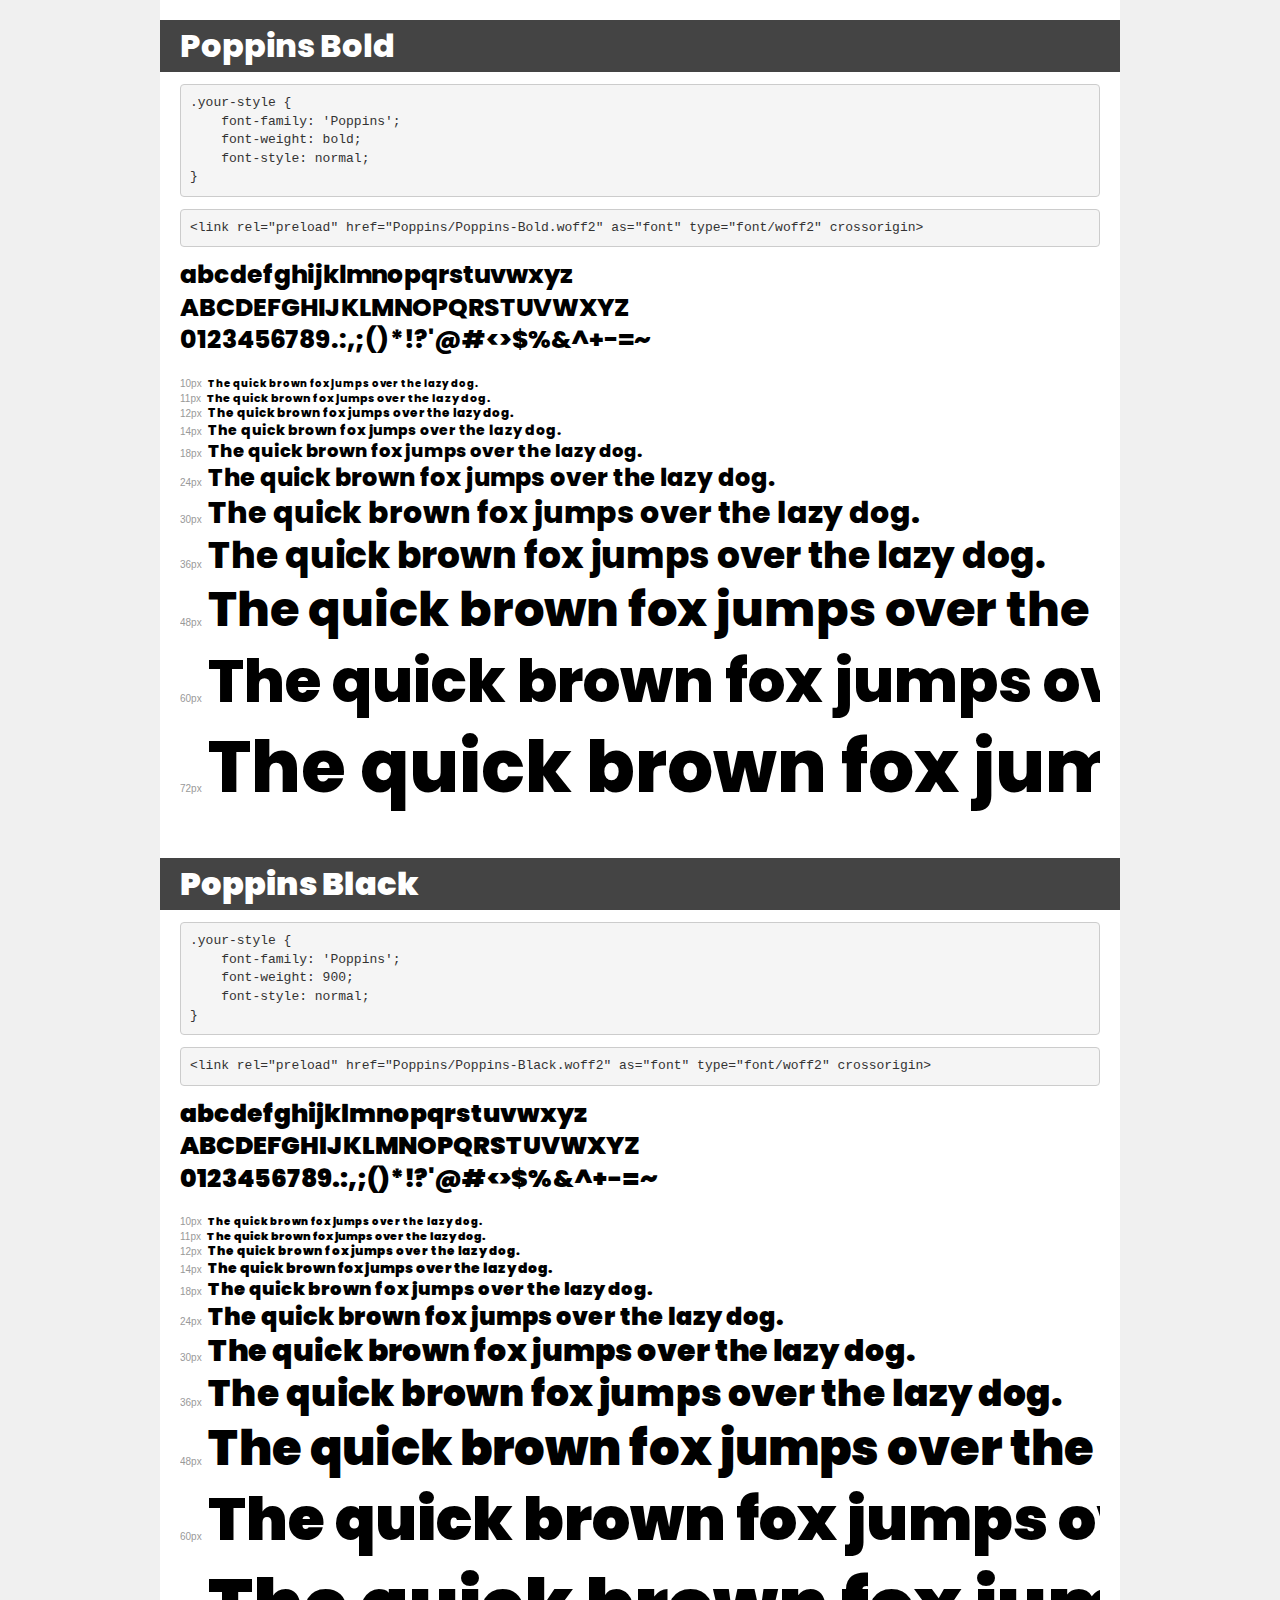
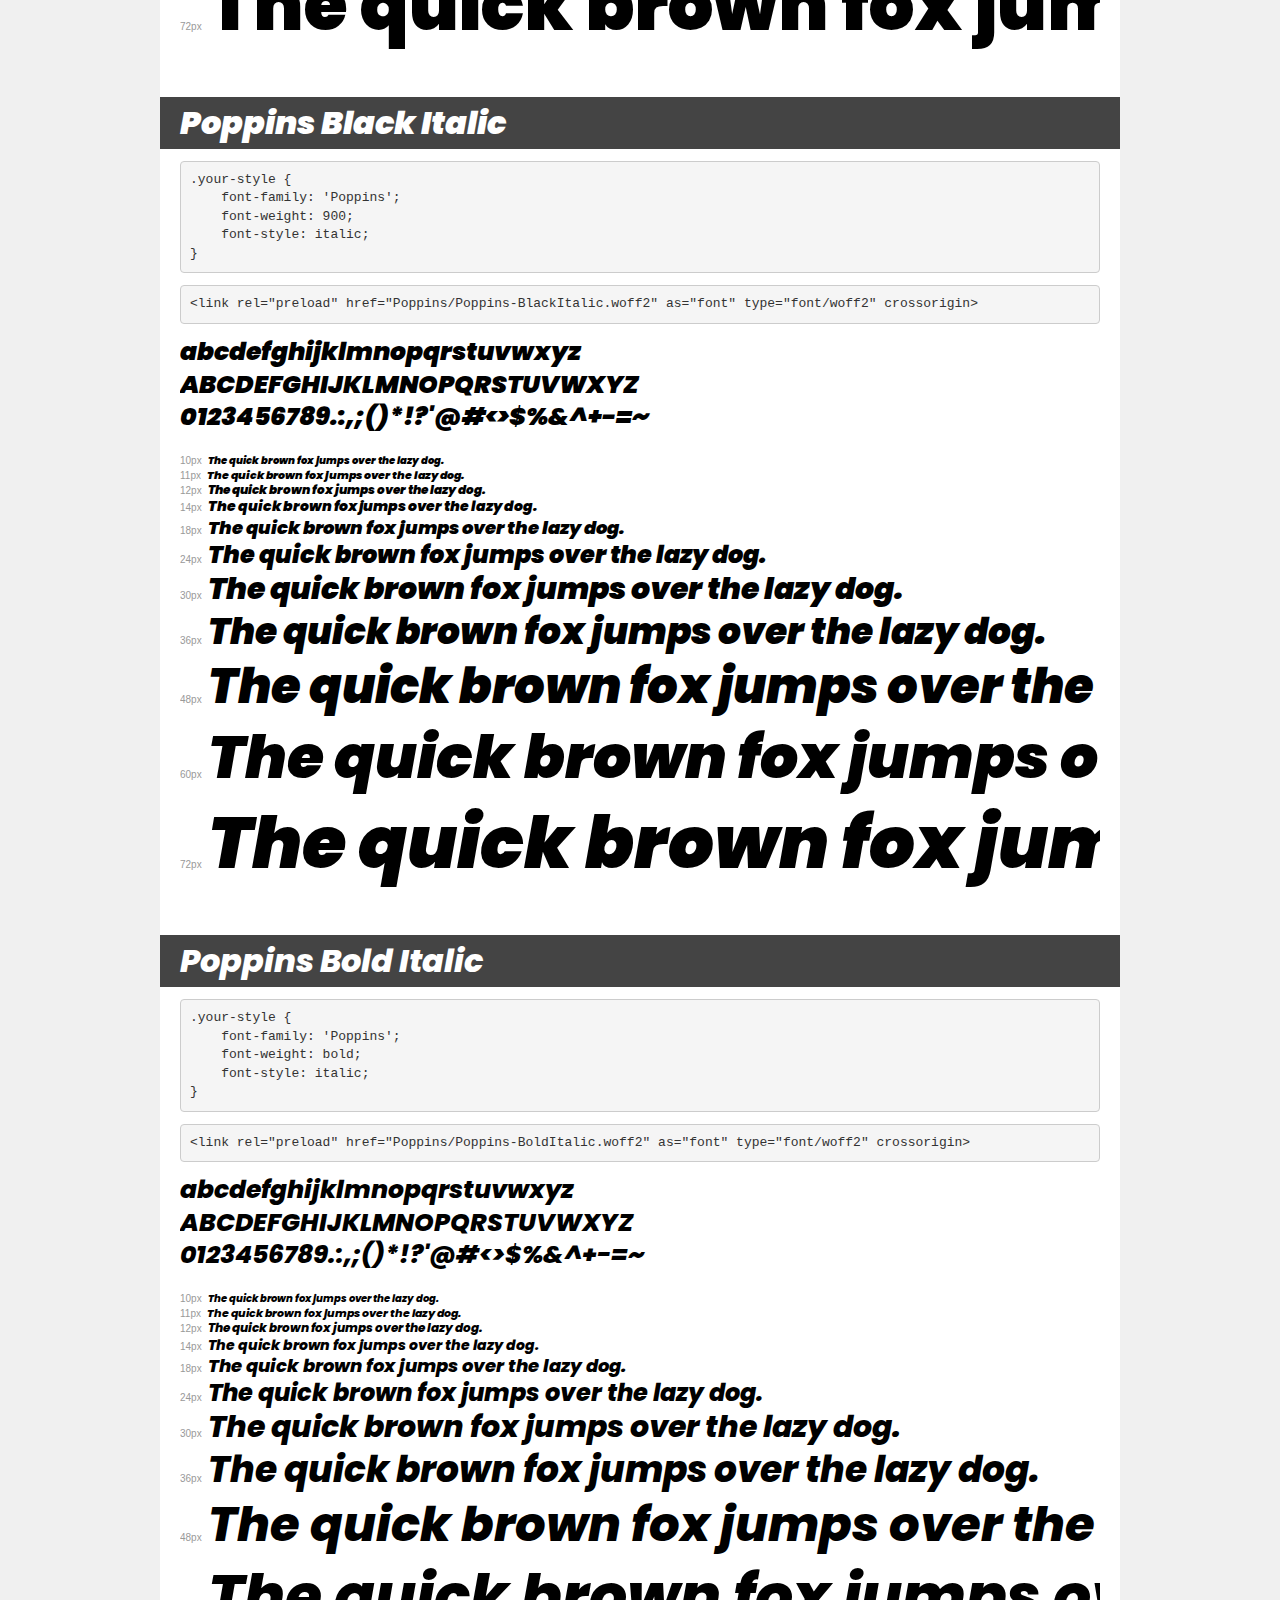
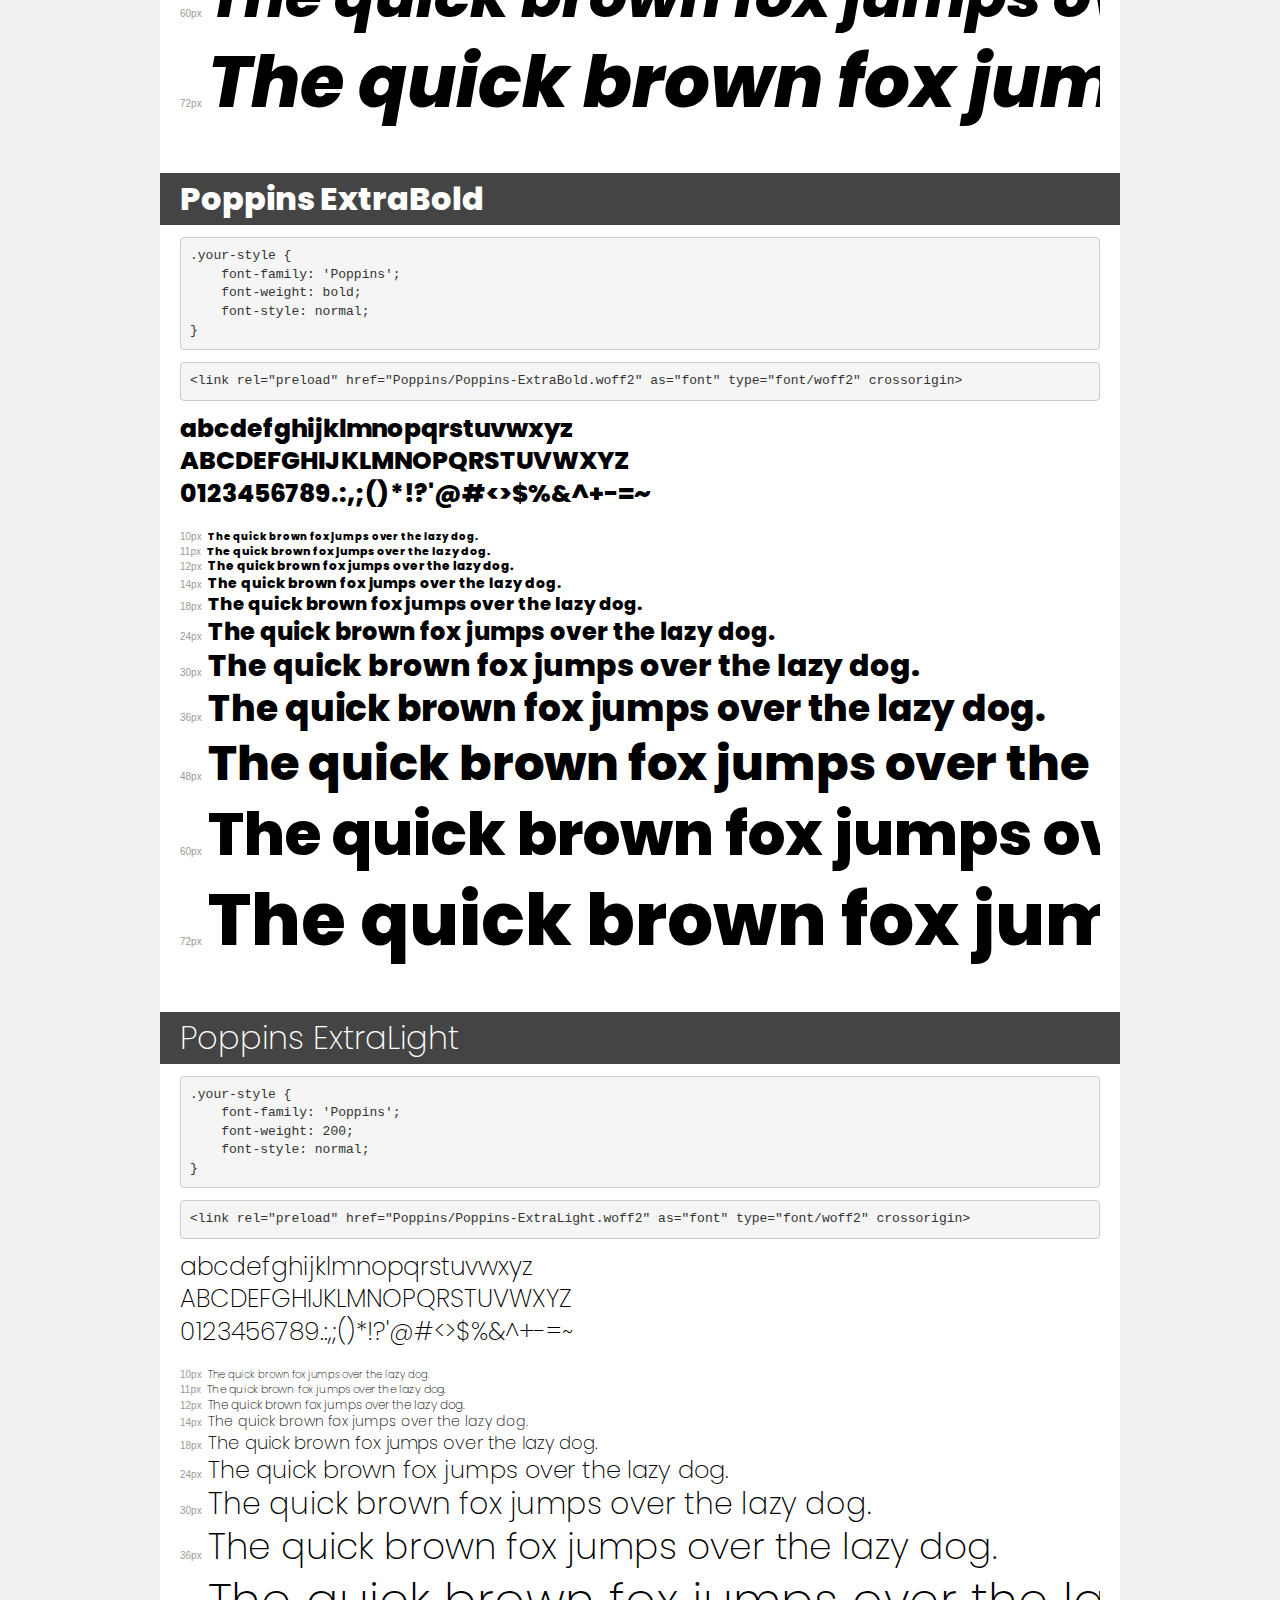
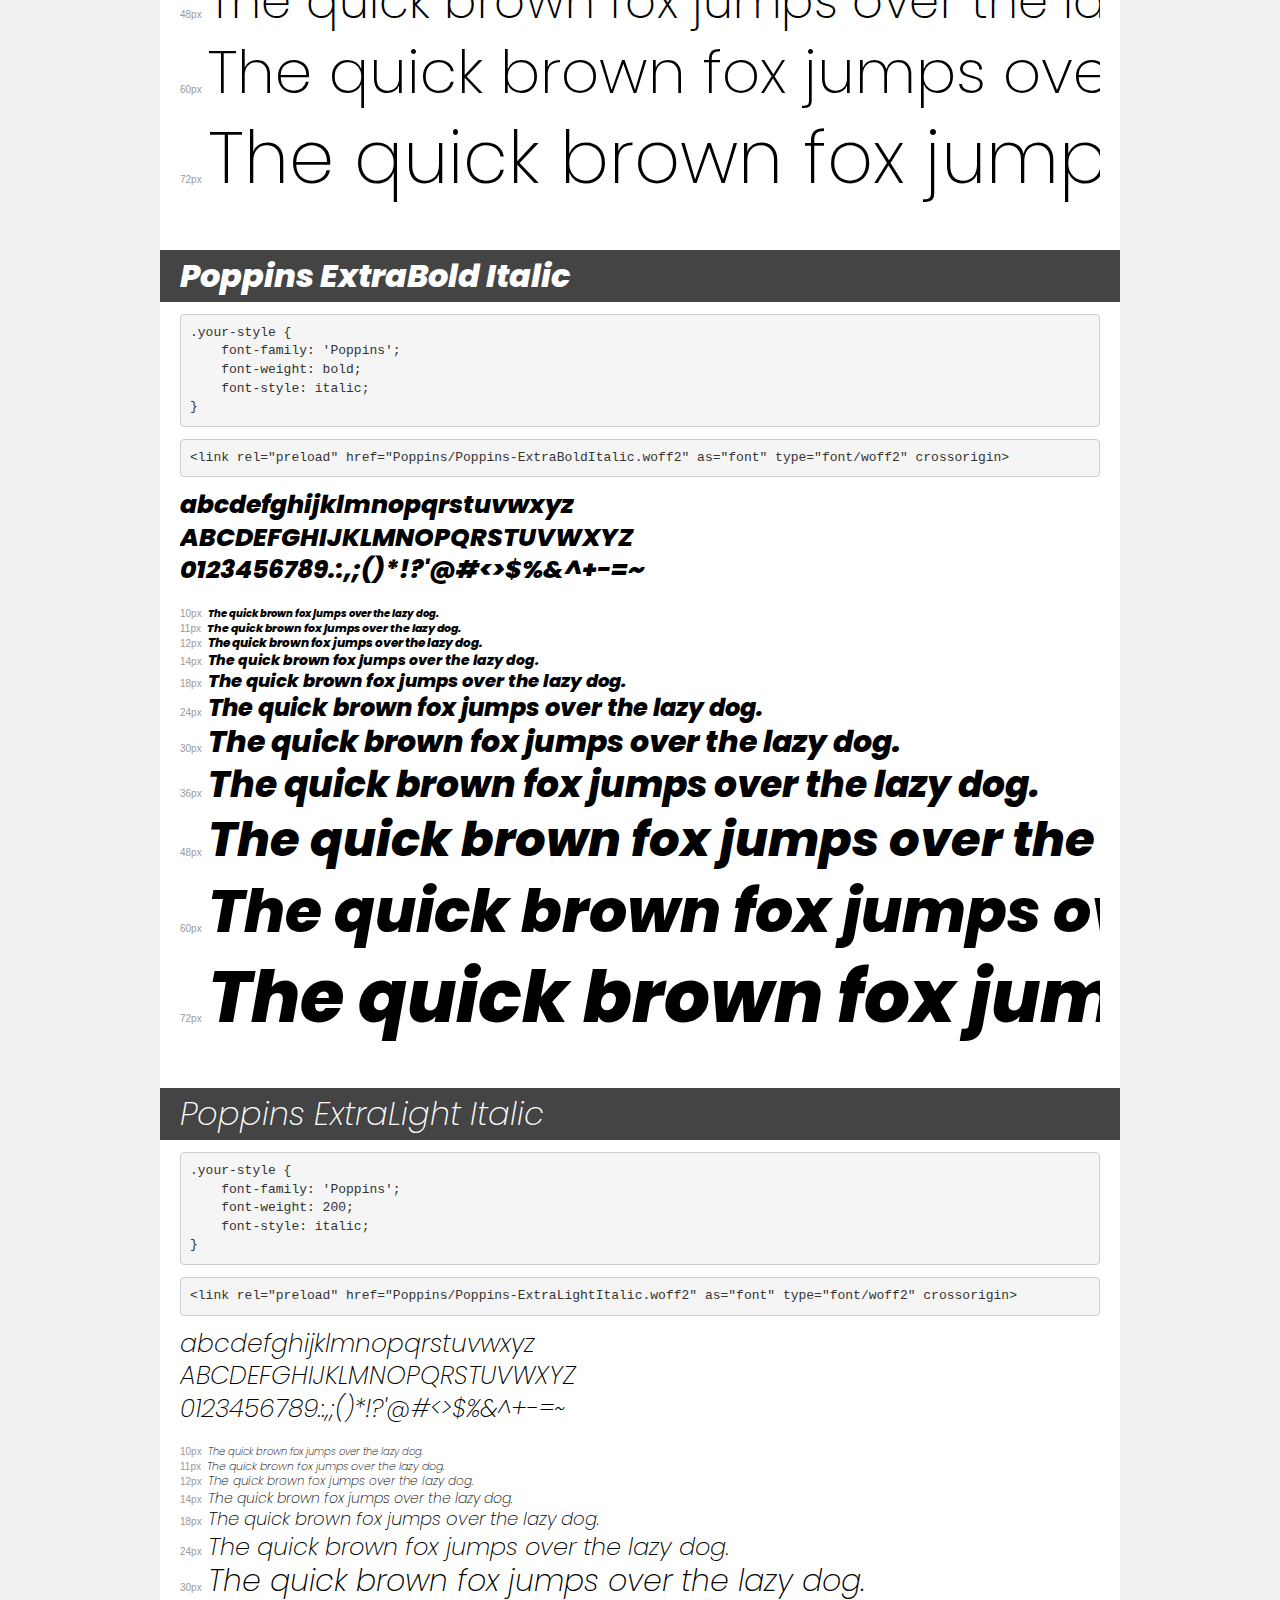
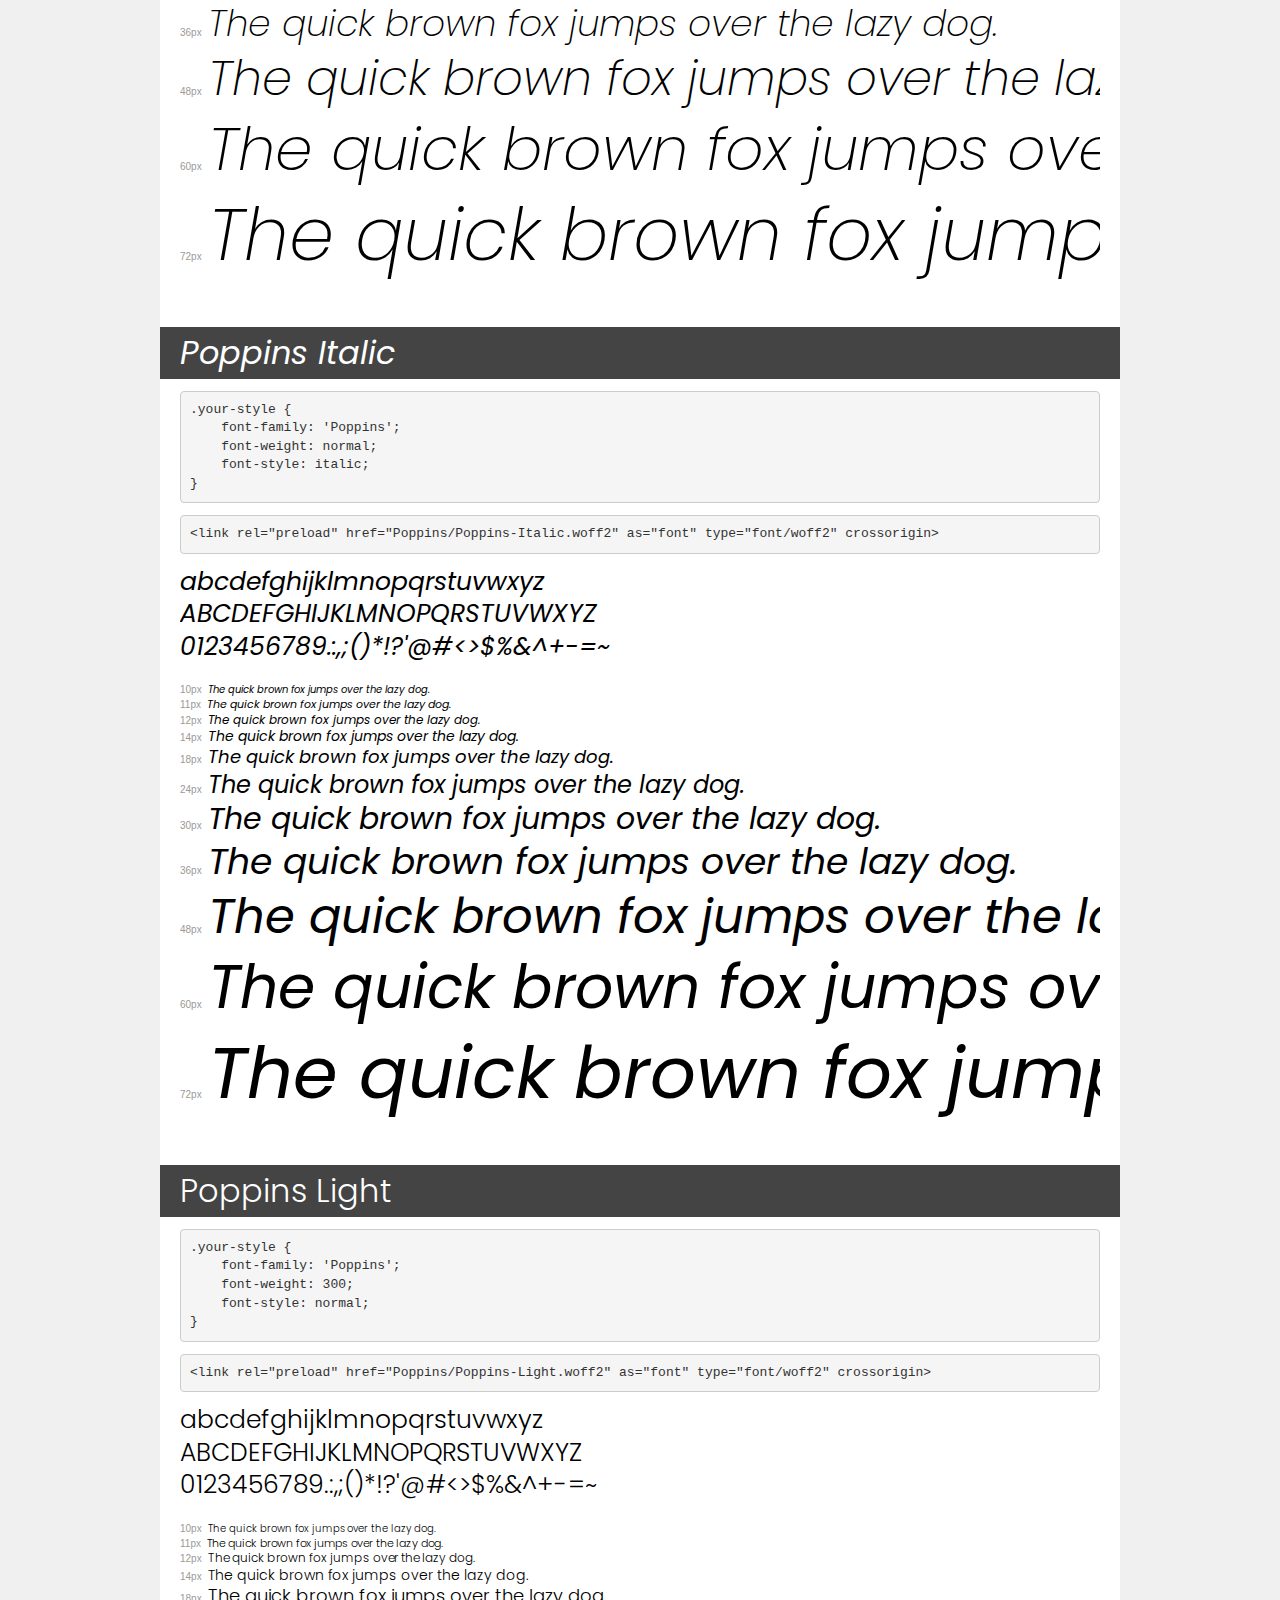
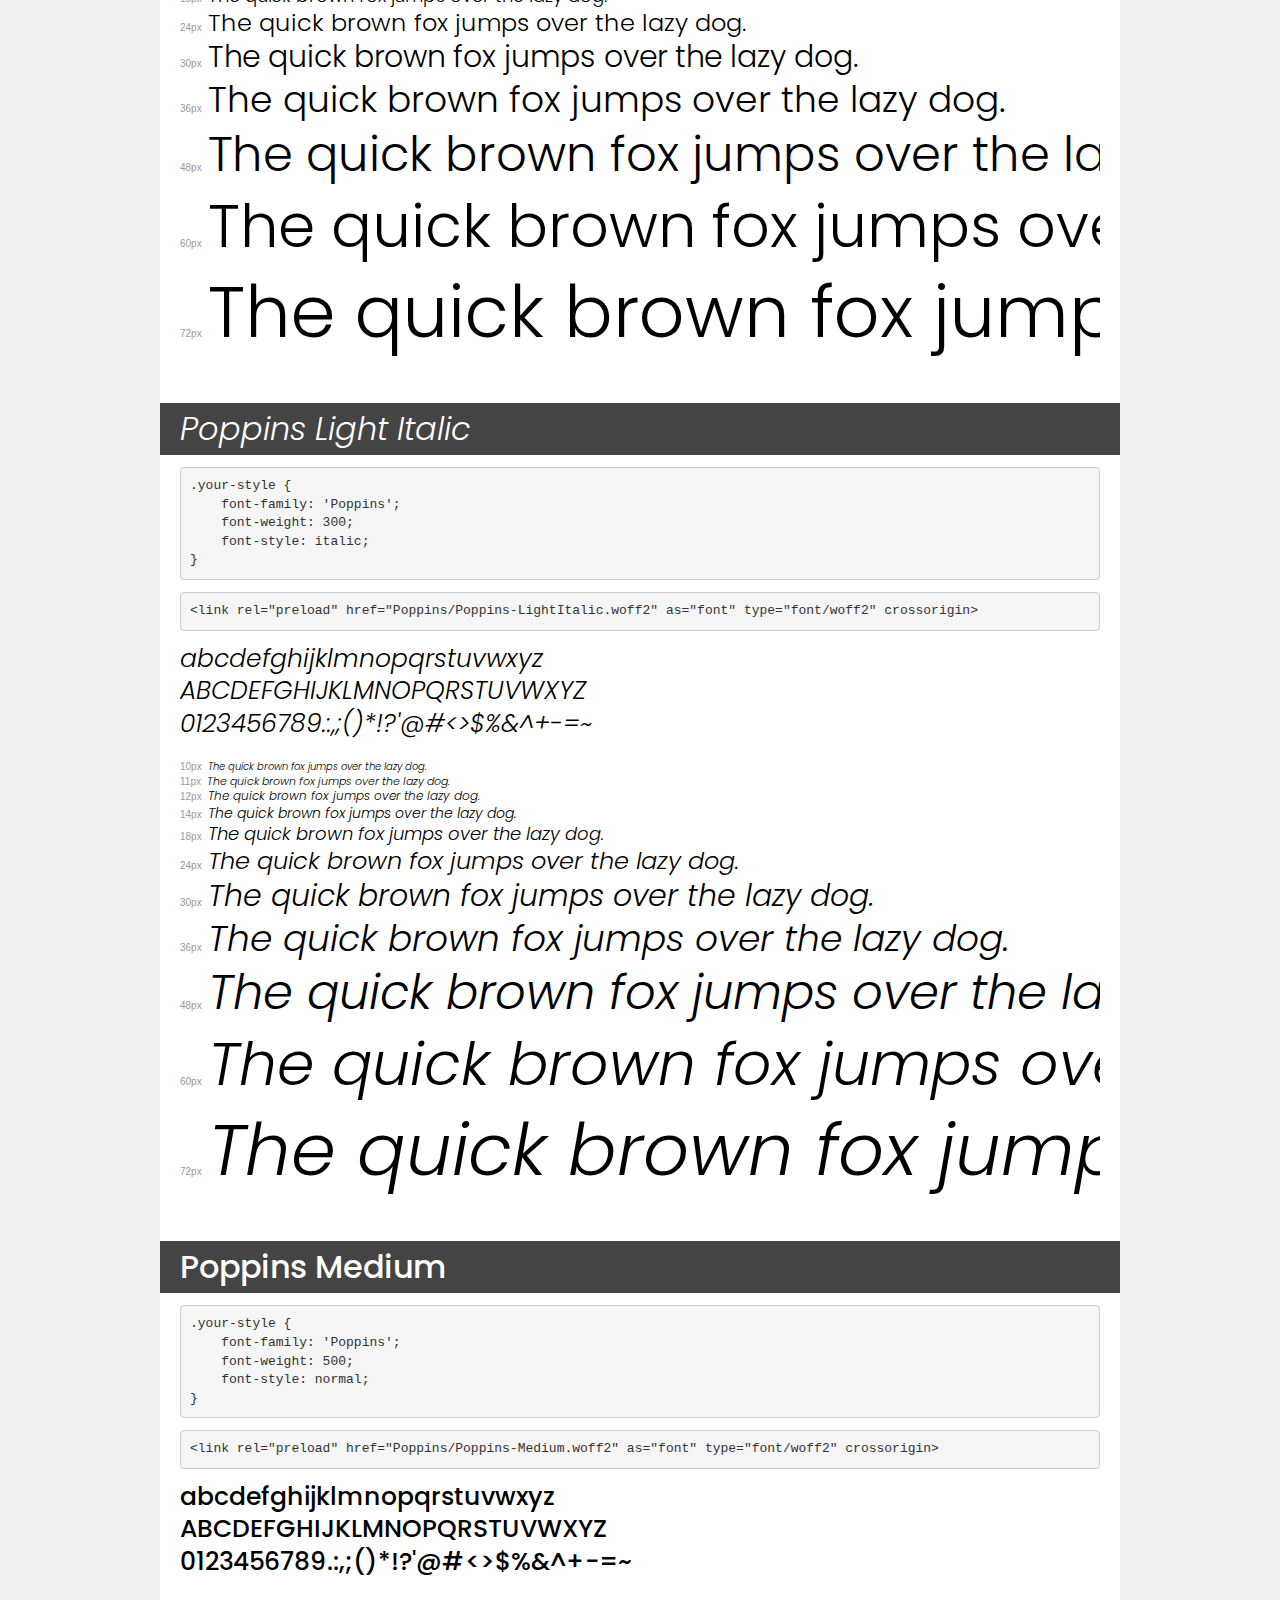
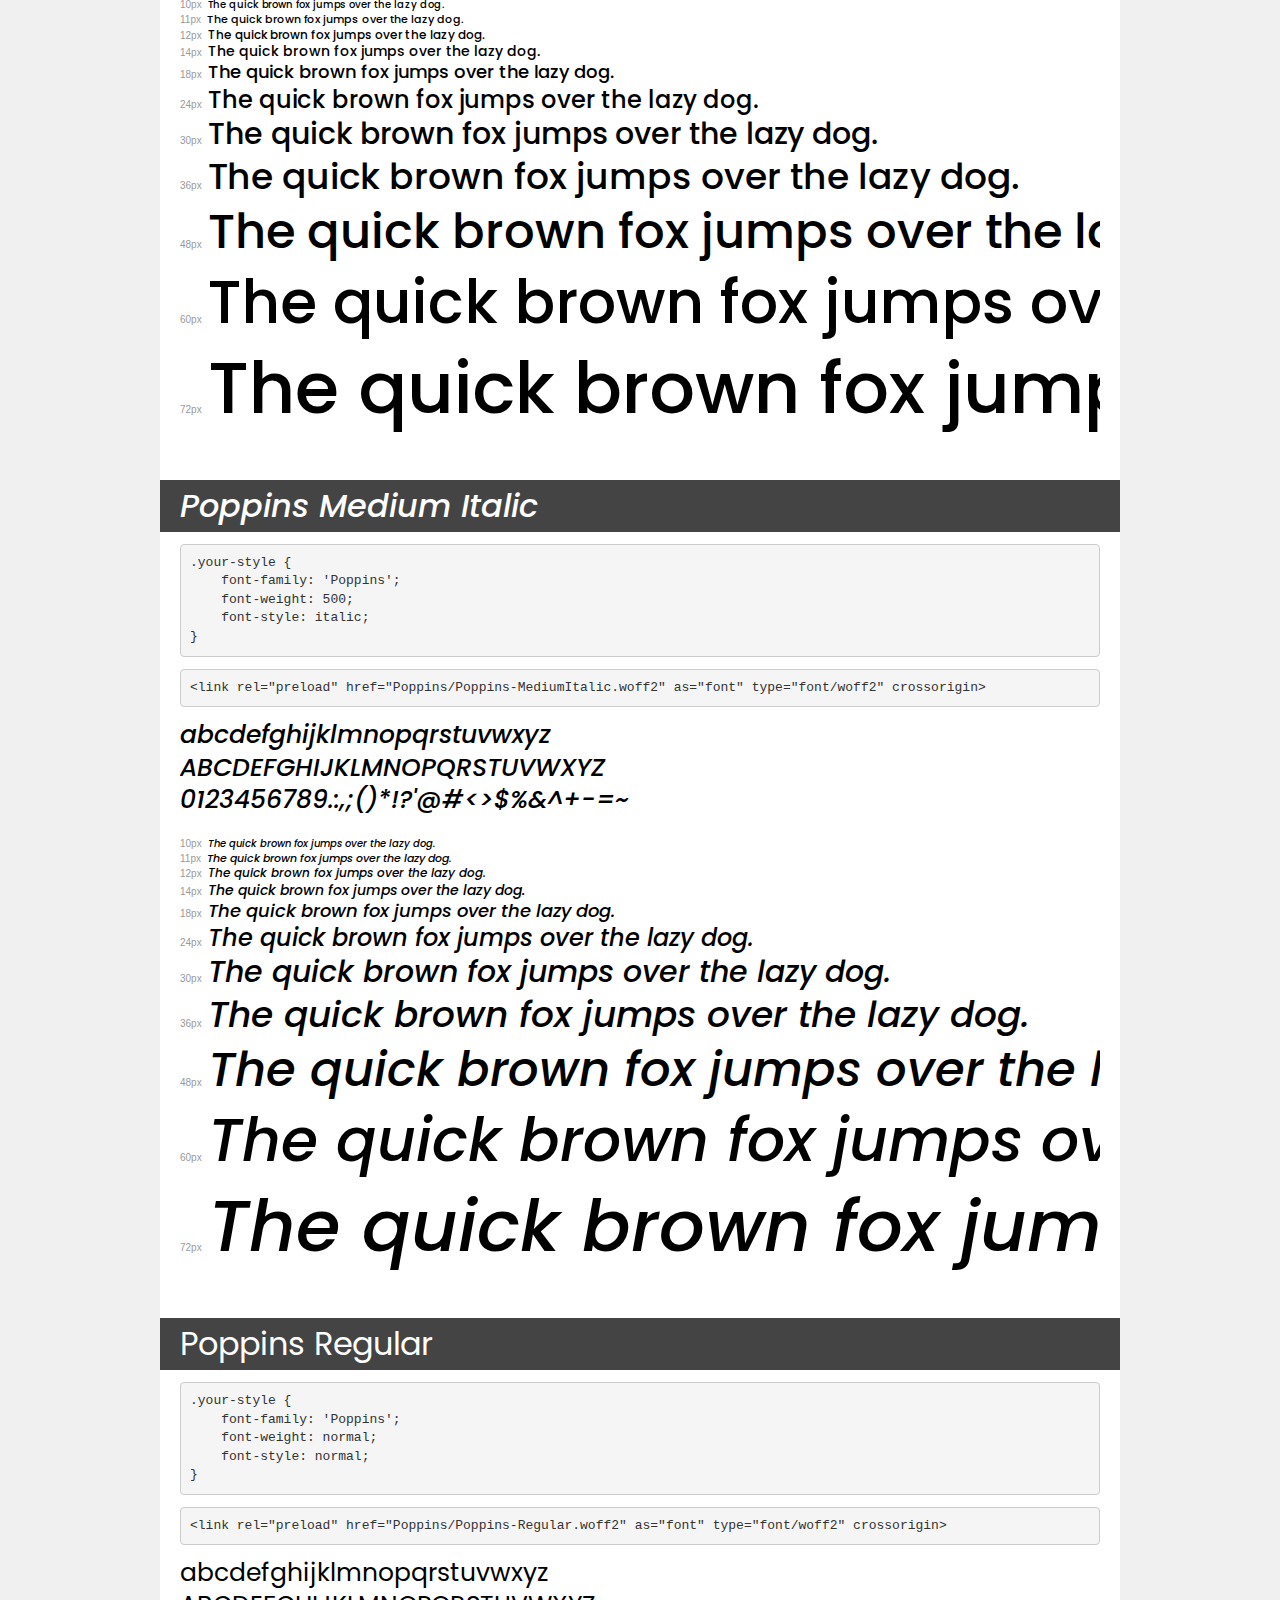
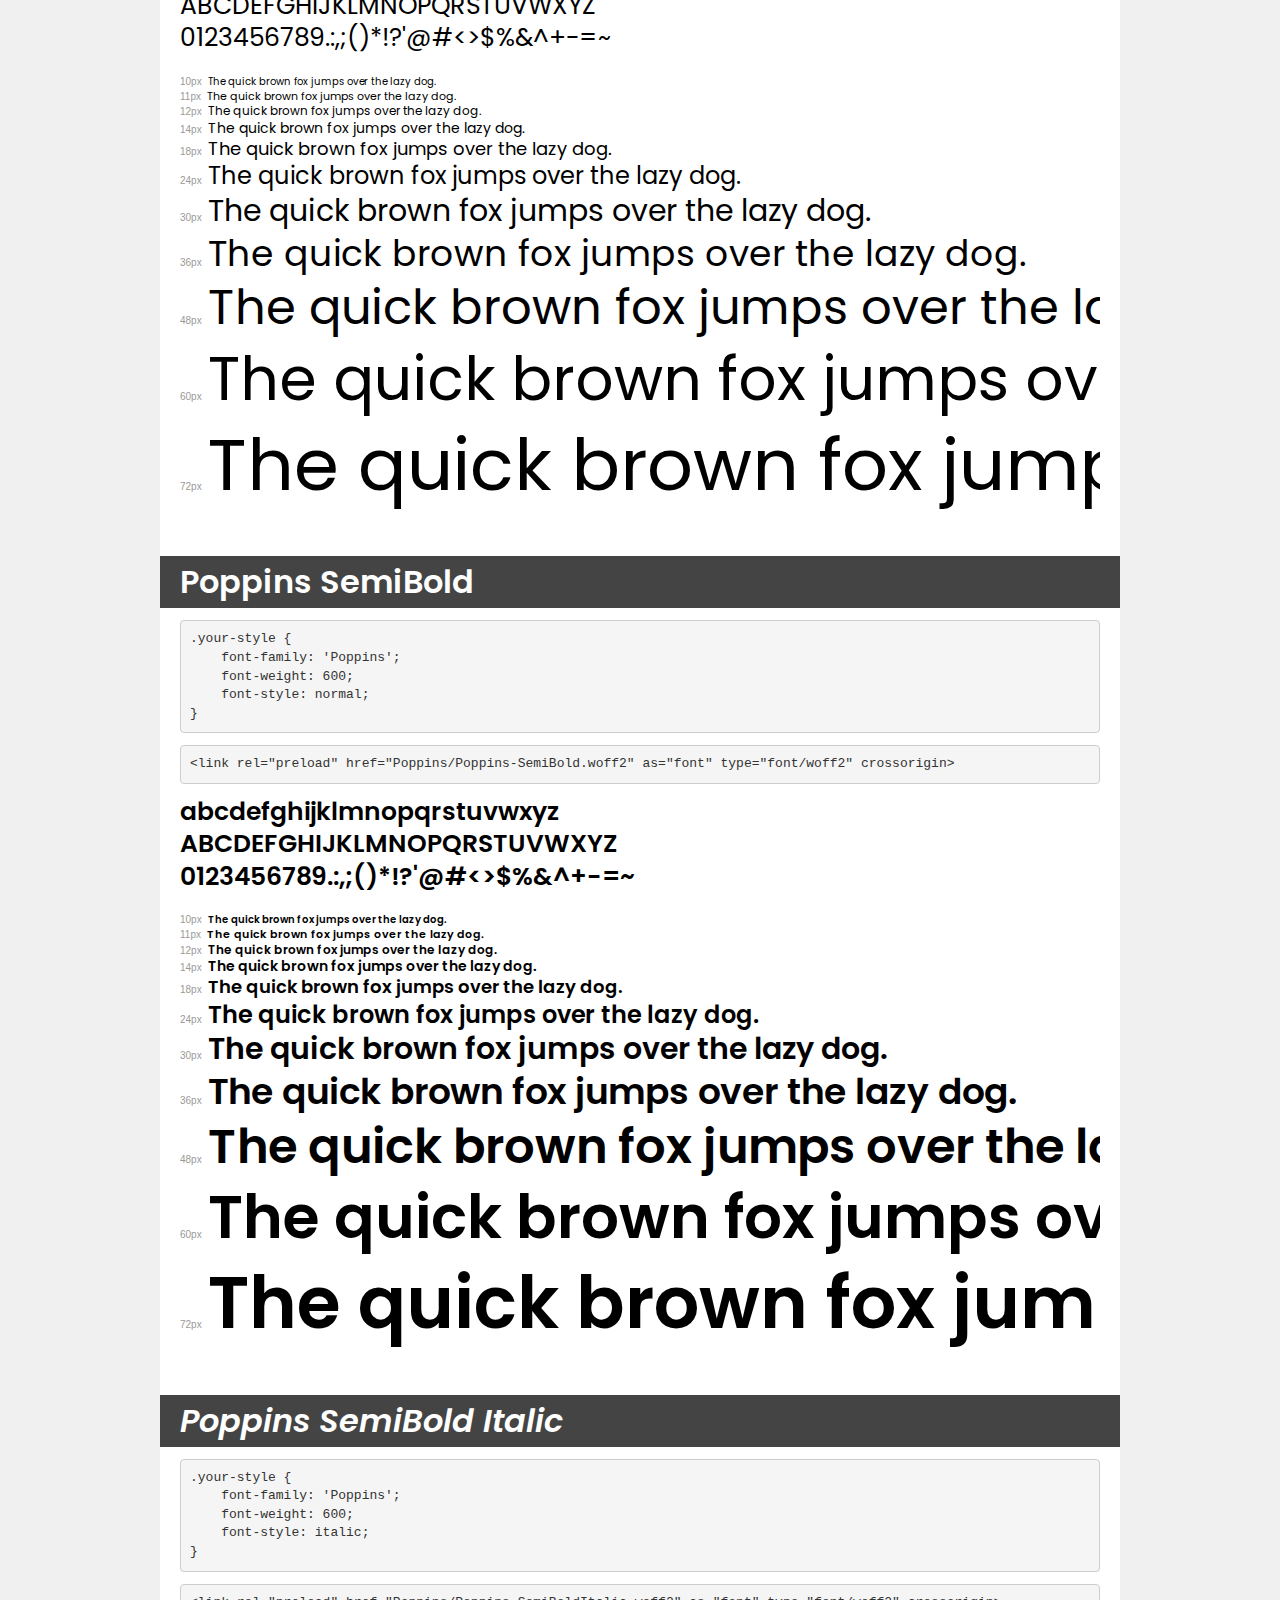
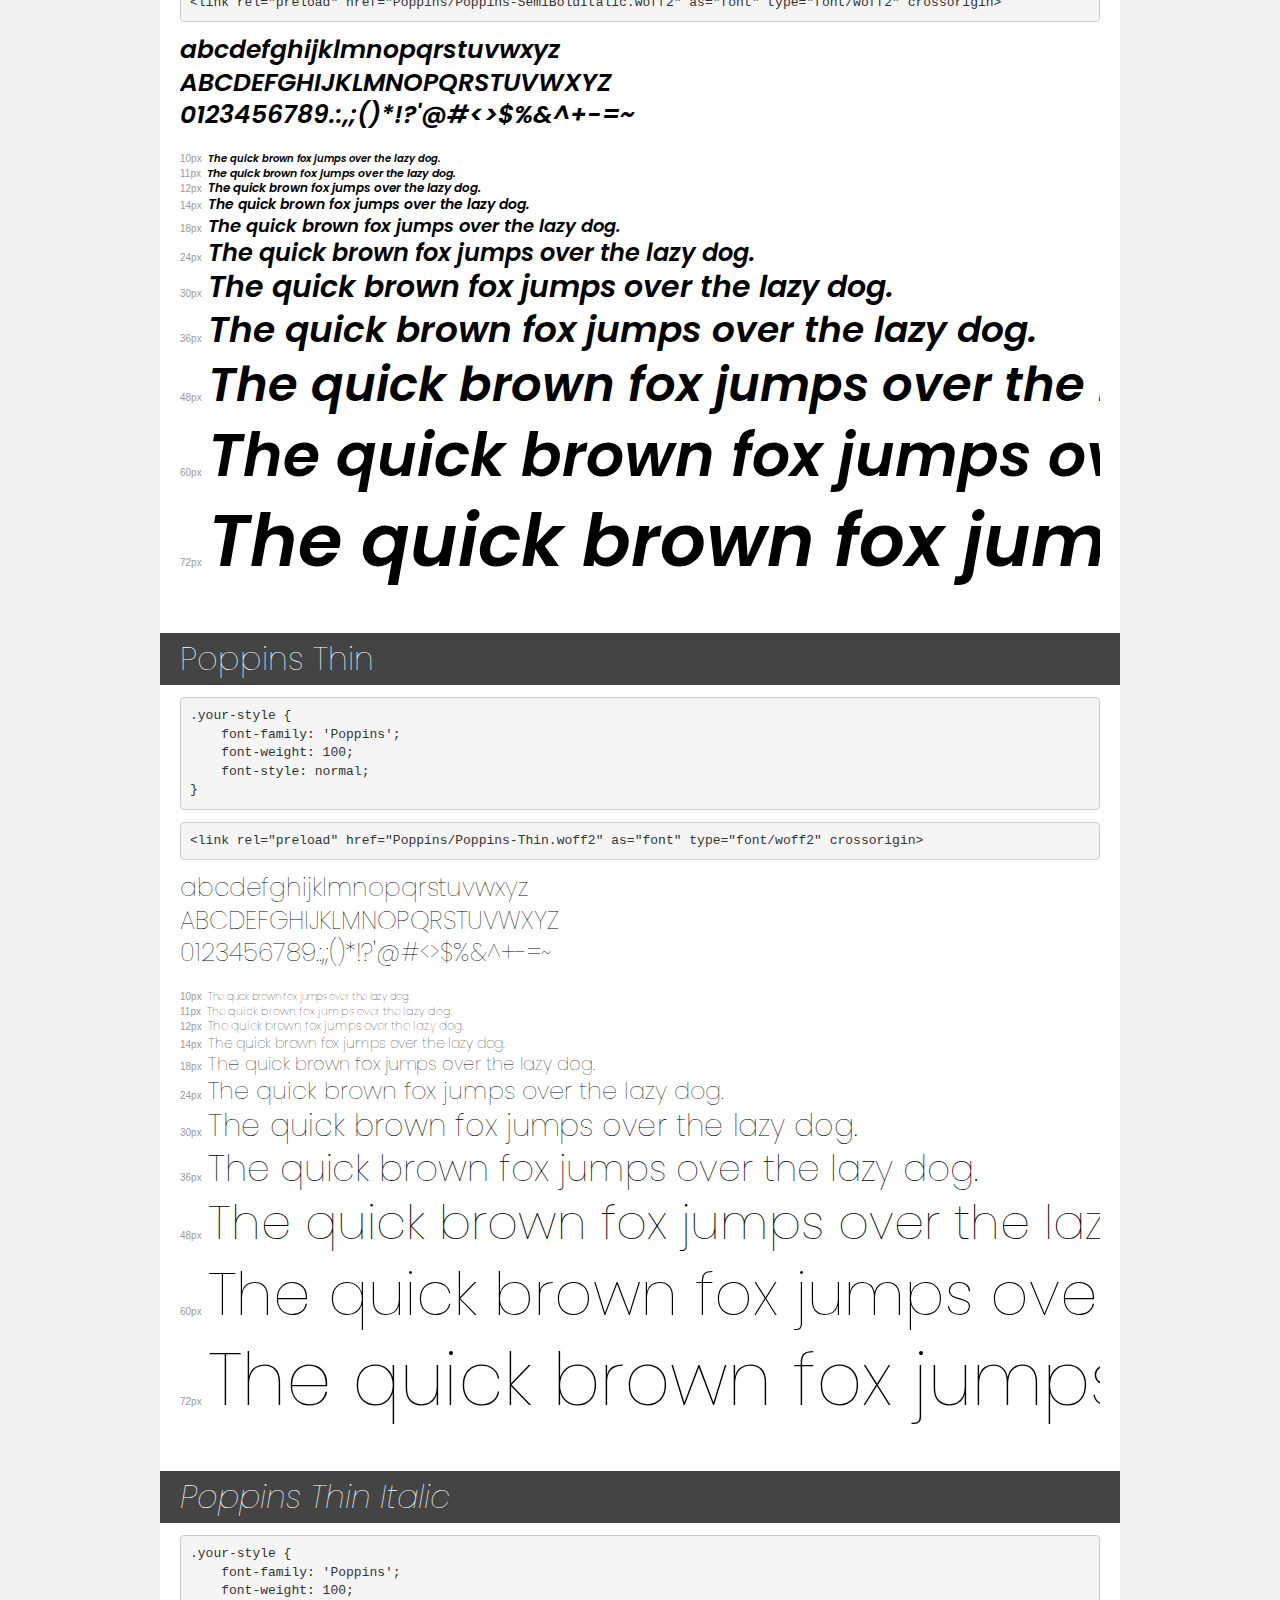
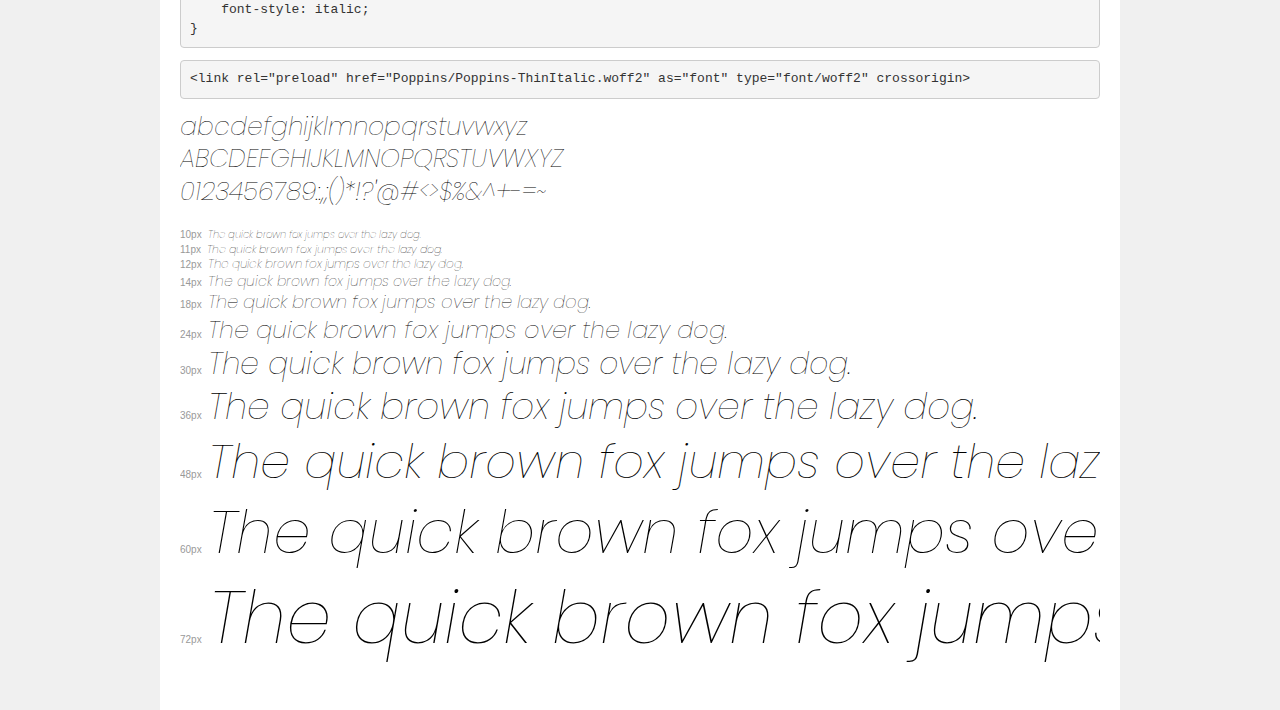
<file: assets/fonts/demo.html>
<!DOCTYPE html>
<html lang="en">
<head>
    <meta charset="utf-8">
    <meta http-equiv="X-UA-Compatible" content="IE=edge">
    <meta name="viewport" content="width=device-width, initial-scale=1">
    <meta name="robots" content="noindex, noarchive">
    <meta name="format-detection" content="telephone=no">
    <title>Transfonter demo</title>
    <link href="stylesheet.css" rel="stylesheet">
    <style>
        /*
        http://meyerweb.com/eric/tools/css/reset/
        v2.0 | 20110126
        License: none (public domain)
        */
        html, body, div, span, applet, object, iframe,
        h1, h2, h3, h4, h5, h6, p, blockquote, pre,
        a, abbr, acronym, address, big, cite, code,
        del, dfn, em, img, ins, kbd, q, s, samp,
        small, strike, strong, sub, sup, tt, var,
        b, u, i, center,
        dl, dt, dd, ol, ul, li,
        fieldset, form, label, legend,
        table, caption, tbody, tfoot, thead, tr, th, td,
        article, aside, canvas, details, embed,
        figure, figcaption, footer, header, hgroup,
        menu, nav, output, ruby, section, summary,
        time, mark, audio, video {
            margin: 0;
            padding: 0;
            border: 0;
            font-size: 100%;
            font: inherit;
            vertical-align: baseline;
        }
        /* HTML5 display-role reset for older browsers */
        article, aside, details, figcaption, figure,
        footer, header, hgroup, menu, nav, section {
            display: block;
        }
        body {
            line-height: 1;
        }
        ol, ul {
            list-style: none;
        }
        blockquote, q {
            quotes: none;
        }
        blockquote:before, blockquote:after,
        q:before, q:after {
            content: '';
            content: none;
        }
        table {
            border-collapse: collapse;
            border-spacing: 0;
        }
        /* demo styles */
        body {
            background: #f0f0f0;
            color: #000;
        }
        .page {
            background: #fff;
            width: 920px;
            margin: 0 auto;
            padding: 20px 20px 0 20px;
            overflow: hidden;
        }
        .font-container {
            overflow-x: auto;
            overflow-y: hidden;
            margin-bottom: 40px;
            line-height: 1.3;
            white-space: nowrap;
            padding-bottom: 5px;
        }
        h1 {
            position: relative;
            background: #444;
            font-size: 32px;
            color: #fff;
            padding: 10px 20px;
            margin: 0 -20px 12px -20px;
        }
        .letters {
            font-size: 25px;
            margin-bottom: 20px;
        }
        .s10:before {
            content: '10px';
        }
        .s11:before {
            content: '11px';
        }
        .s12:before {
            content: '12px';
        }
        .s14:before {
            content: '14px';
        }
        .s18:before {
            content: '18px';
        }
        .s24:before {
            content: '24px';
        }
        .s30:before {
            content: '30px';
        }
        .s36:before {
            content: '36px';
        }
        .s48:before {
            content: '48px';
        }
        .s60:before {
            content: '60px';
        }
        .s72:before {
            content: '72px';
        }
        .s10:before, .s11:before, .s12:before, .s14:before,
        .s18:before, .s24:before, .s30:before, .s36:before,
        .s48:before, .s60:before, .s72:before {
            font-family: Arial, sans-serif;
            font-size: 10px;
            font-weight: normal;
            font-style: normal;
            color: #999;
            padding-right: 6px;
        }
        pre {
            display: block;
            padding: 9px;
            margin: 0 0 12px;
            font-family: Monaco, Menlo, Consolas, "Courier New", monospace;
            font-size: 13px;
            line-height: 1.428571429;
            color: #333;
            font-weight: normal;
            font-style: normal;
            background-color: #f5f5f5;
            border: 1px solid #ccc;
            overflow-x: auto;
            border-radius: 4px;
        }
        /* responsive */
        @media (max-width: 959px) {
            .page {
                width: auto;
                margin: 0;
            }
        }
    </style>
</head>
<body>
<div class="page">
    <div class="demo">
        <h1 style="font-family: 'Poppins'; font-weight: bold; font-style: normal;">Poppins Bold</h1>
        <pre title="Usage">.your-style {
    font-family: 'Poppins';
    font-weight: bold;
    font-style: normal;
}</pre>
        <pre title="Preload (optional)">
&lt;link rel=&quot;preload&quot; href=&quot;Poppins/Poppins-Bold.woff2&quot; as=&quot;font&quot; type=&quot;font/woff2&quot; crossorigin&gt;</pre>
        <div class="font-container" style="font-family: 'Poppins'; font-weight: bold; font-style: normal;">
            <p class="letters">
                abcdefghijklmnopqrstuvwxyz<br>
ABCDEFGHIJKLMNOPQRSTUVWXYZ<br>
                0123456789.:,;()*!?'@#&lt;&gt;$%&^+-=~
            </p>
            <p class="s10" style="font-size: 10px;">The quick brown fox jumps over the lazy dog.</p>
            <p class="s11" style="font-size: 11px;">The quick brown fox jumps over the lazy dog.</p>
            <p class="s12" style="font-size: 12px;">The quick brown fox jumps over the lazy dog.</p>
            <p class="s14" style="font-size: 14px;">The quick brown fox jumps over the lazy dog.</p>
            <p class="s18" style="font-size: 18px;">The quick brown fox jumps over the lazy dog.</p>
            <p class="s24" style="font-size: 24px;">The quick brown fox jumps over the lazy dog.</p>
            <p class="s30" style="font-size: 30px;">The quick brown fox jumps over the lazy dog.</p>
            <p class="s36" style="font-size: 36px;">The quick brown fox jumps over the lazy dog.</p>
            <p class="s48" style="font-size: 48px;">The quick brown fox jumps over the lazy dog.</p>
            <p class="s60" style="font-size: 60px;">The quick brown fox jumps over the lazy dog.</p>
            <p class="s72" style="font-size: 72px;">The quick brown fox jumps over the lazy dog.</p>
        </div>
    </div>

    <div class="demo">
        <h1 style="font-family: 'Poppins'; font-weight: 900; font-style: normal;">Poppins Black</h1>
        <pre title="Usage">.your-style {
    font-family: 'Poppins';
    font-weight: 900;
    font-style: normal;
}</pre>
        <pre title="Preload (optional)">
&lt;link rel=&quot;preload&quot; href=&quot;Poppins/Poppins-Black.woff2&quot; as=&quot;font&quot; type=&quot;font/woff2&quot; crossorigin&gt;</pre>
        <div class="font-container" style="font-family: 'Poppins'; font-weight: 900; font-style: normal;">
            <p class="letters">
                abcdefghijklmnopqrstuvwxyz<br>
ABCDEFGHIJKLMNOPQRSTUVWXYZ<br>
                0123456789.:,;()*!?'@#&lt;&gt;$%&^+-=~
            </p>
            <p class="s10" style="font-size: 10px;">The quick brown fox jumps over the lazy dog.</p>
            <p class="s11" style="font-size: 11px;">The quick brown fox jumps over the lazy dog.</p>
            <p class="s12" style="font-size: 12px;">The quick brown fox jumps over the lazy dog.</p>
            <p class="s14" style="font-size: 14px;">The quick brown fox jumps over the lazy dog.</p>
            <p class="s18" style="font-size: 18px;">The quick brown fox jumps over the lazy dog.</p>
            <p class="s24" style="font-size: 24px;">The quick brown fox jumps over the lazy dog.</p>
            <p class="s30" style="font-size: 30px;">The quick brown fox jumps over the lazy dog.</p>
            <p class="s36" style="font-size: 36px;">The quick brown fox jumps over the lazy dog.</p>
            <p class="s48" style="font-size: 48px;">The quick brown fox jumps over the lazy dog.</p>
            <p class="s60" style="font-size: 60px;">The quick brown fox jumps over the lazy dog.</p>
            <p class="s72" style="font-size: 72px;">The quick brown fox jumps over the lazy dog.</p>
        </div>
    </div>

    <div class="demo">
        <h1 style="font-family: 'Poppins'; font-weight: 900; font-style: italic;">Poppins Black Italic</h1>
        <pre title="Usage">.your-style {
    font-family: 'Poppins';
    font-weight: 900;
    font-style: italic;
}</pre>
        <pre title="Preload (optional)">
&lt;link rel=&quot;preload&quot; href=&quot;Poppins/Poppins-BlackItalic.woff2&quot; as=&quot;font&quot; type=&quot;font/woff2&quot; crossorigin&gt;</pre>
        <div class="font-container" style="font-family: 'Poppins'; font-weight: 900; font-style: italic;">
            <p class="letters">
                abcdefghijklmnopqrstuvwxyz<br>
ABCDEFGHIJKLMNOPQRSTUVWXYZ<br>
                0123456789.:,;()*!?'@#&lt;&gt;$%&^+-=~
            </p>
            <p class="s10" style="font-size: 10px;">The quick brown fox jumps over the lazy dog.</p>
            <p class="s11" style="font-size: 11px;">The quick brown fox jumps over the lazy dog.</p>
            <p class="s12" style="font-size: 12px;">The quick brown fox jumps over the lazy dog.</p>
            <p class="s14" style="font-size: 14px;">The quick brown fox jumps over the lazy dog.</p>
            <p class="s18" style="font-size: 18px;">The quick brown fox jumps over the lazy dog.</p>
            <p class="s24" style="font-size: 24px;">The quick brown fox jumps over the lazy dog.</p>
            <p class="s30" style="font-size: 30px;">The quick brown fox jumps over the lazy dog.</p>
            <p class="s36" style="font-size: 36px;">The quick brown fox jumps over the lazy dog.</p>
            <p class="s48" style="font-size: 48px;">The quick brown fox jumps over the lazy dog.</p>
            <p class="s60" style="font-size: 60px;">The quick brown fox jumps over the lazy dog.</p>
            <p class="s72" style="font-size: 72px;">The quick brown fox jumps over the lazy dog.</p>
        </div>
    </div>

    <div class="demo">
        <h1 style="font-family: 'Poppins'; font-weight: bold; font-style: italic;">Poppins Bold Italic</h1>
        <pre title="Usage">.your-style {
    font-family: 'Poppins';
    font-weight: bold;
    font-style: italic;
}</pre>
        <pre title="Preload (optional)">
&lt;link rel=&quot;preload&quot; href=&quot;Poppins/Poppins-BoldItalic.woff2&quot; as=&quot;font&quot; type=&quot;font/woff2&quot; crossorigin&gt;</pre>
        <div class="font-container" style="font-family: 'Poppins'; font-weight: bold; font-style: italic;">
            <p class="letters">
                abcdefghijklmnopqrstuvwxyz<br>
ABCDEFGHIJKLMNOPQRSTUVWXYZ<br>
                0123456789.:,;()*!?'@#&lt;&gt;$%&^+-=~
            </p>
            <p class="s10" style="font-size: 10px;">The quick brown fox jumps over the lazy dog.</p>
            <p class="s11" style="font-size: 11px;">The quick brown fox jumps over the lazy dog.</p>
            <p class="s12" style="font-size: 12px;">The quick brown fox jumps over the lazy dog.</p>
            <p class="s14" style="font-size: 14px;">The quick brown fox jumps over the lazy dog.</p>
            <p class="s18" style="font-size: 18px;">The quick brown fox jumps over the lazy dog.</p>
            <p class="s24" style="font-size: 24px;">The quick brown fox jumps over the lazy dog.</p>
            <p class="s30" style="font-size: 30px;">The quick brown fox jumps over the lazy dog.</p>
            <p class="s36" style="font-size: 36px;">The quick brown fox jumps over the lazy dog.</p>
            <p class="s48" style="font-size: 48px;">The quick brown fox jumps over the lazy dog.</p>
            <p class="s60" style="font-size: 60px;">The quick brown fox jumps over the lazy dog.</p>
            <p class="s72" style="font-size: 72px;">The quick brown fox jumps over the lazy dog.</p>
        </div>
    </div>

    <div class="demo">
        <h1 style="font-family: 'Poppins'; font-weight: bold; font-style: normal;">Poppins ExtraBold</h1>
        <pre title="Usage">.your-style {
    font-family: 'Poppins';
    font-weight: bold;
    font-style: normal;
}</pre>
        <pre title="Preload (optional)">
&lt;link rel=&quot;preload&quot; href=&quot;Poppins/Poppins-ExtraBold.woff2&quot; as=&quot;font&quot; type=&quot;font/woff2&quot; crossorigin&gt;</pre>
        <div class="font-container" style="font-family: 'Poppins'; font-weight: bold; font-style: normal;">
            <p class="letters">
                abcdefghijklmnopqrstuvwxyz<br>
ABCDEFGHIJKLMNOPQRSTUVWXYZ<br>
                0123456789.:,;()*!?'@#&lt;&gt;$%&^+-=~
            </p>
            <p class="s10" style="font-size: 10px;">The quick brown fox jumps over the lazy dog.</p>
            <p class="s11" style="font-size: 11px;">The quick brown fox jumps over the lazy dog.</p>
            <p class="s12" style="font-size: 12px;">The quick brown fox jumps over the lazy dog.</p>
            <p class="s14" style="font-size: 14px;">The quick brown fox jumps over the lazy dog.</p>
            <p class="s18" style="font-size: 18px;">The quick brown fox jumps over the lazy dog.</p>
            <p class="s24" style="font-size: 24px;">The quick brown fox jumps over the lazy dog.</p>
            <p class="s30" style="font-size: 30px;">The quick brown fox jumps over the lazy dog.</p>
            <p class="s36" style="font-size: 36px;">The quick brown fox jumps over the lazy dog.</p>
            <p class="s48" style="font-size: 48px;">The quick brown fox jumps over the lazy dog.</p>
            <p class="s60" style="font-size: 60px;">The quick brown fox jumps over the lazy dog.</p>
            <p class="s72" style="font-size: 72px;">The quick brown fox jumps over the lazy dog.</p>
        </div>
    </div>

    <div class="demo">
        <h1 style="font-family: 'Poppins'; font-weight: 200; font-style: normal;">Poppins ExtraLight</h1>
        <pre title="Usage">.your-style {
    font-family: 'Poppins';
    font-weight: 200;
    font-style: normal;
}</pre>
        <pre title="Preload (optional)">
&lt;link rel=&quot;preload&quot; href=&quot;Poppins/Poppins-ExtraLight.woff2&quot; as=&quot;font&quot; type=&quot;font/woff2&quot; crossorigin&gt;</pre>
        <div class="font-container" style="font-family: 'Poppins'; font-weight: 200; font-style: normal;">
            <p class="letters">
                abcdefghijklmnopqrstuvwxyz<br>
ABCDEFGHIJKLMNOPQRSTUVWXYZ<br>
                0123456789.:,;()*!?'@#&lt;&gt;$%&^+-=~
            </p>
            <p class="s10" style="font-size: 10px;">The quick brown fox jumps over the lazy dog.</p>
            <p class="s11" style="font-size: 11px;">The quick brown fox jumps over the lazy dog.</p>
            <p class="s12" style="font-size: 12px;">The quick brown fox jumps over the lazy dog.</p>
            <p class="s14" style="font-size: 14px;">The quick brown fox jumps over the lazy dog.</p>
            <p class="s18" style="font-size: 18px;">The quick brown fox jumps over the lazy dog.</p>
            <p class="s24" style="font-size: 24px;">The quick brown fox jumps over the lazy dog.</p>
            <p class="s30" style="font-size: 30px;">The quick brown fox jumps over the lazy dog.</p>
            <p class="s36" style="font-size: 36px;">The quick brown fox jumps over the lazy dog.</p>
            <p class="s48" style="font-size: 48px;">The quick brown fox jumps over the lazy dog.</p>
            <p class="s60" style="font-size: 60px;">The quick brown fox jumps over the lazy dog.</p>
            <p class="s72" style="font-size: 72px;">The quick brown fox jumps over the lazy dog.</p>
        </div>
    </div>

    <div class="demo">
        <h1 style="font-family: 'Poppins'; font-weight: bold; font-style: italic;">Poppins ExtraBold Italic</h1>
        <pre title="Usage">.your-style {
    font-family: 'Poppins';
    font-weight: bold;
    font-style: italic;
}</pre>
        <pre title="Preload (optional)">
&lt;link rel=&quot;preload&quot; href=&quot;Poppins/Poppins-ExtraBoldItalic.woff2&quot; as=&quot;font&quot; type=&quot;font/woff2&quot; crossorigin&gt;</pre>
        <div class="font-container" style="font-family: 'Poppins'; font-weight: bold; font-style: italic;">
            <p class="letters">
                abcdefghijklmnopqrstuvwxyz<br>
ABCDEFGHIJKLMNOPQRSTUVWXYZ<br>
                0123456789.:,;()*!?'@#&lt;&gt;$%&^+-=~
            </p>
            <p class="s10" style="font-size: 10px;">The quick brown fox jumps over the lazy dog.</p>
            <p class="s11" style="font-size: 11px;">The quick brown fox jumps over the lazy dog.</p>
            <p class="s12" style="font-size: 12px;">The quick brown fox jumps over the lazy dog.</p>
            <p class="s14" style="font-size: 14px;">The quick brown fox jumps over the lazy dog.</p>
            <p class="s18" style="font-size: 18px;">The quick brown fox jumps over the lazy dog.</p>
            <p class="s24" style="font-size: 24px;">The quick brown fox jumps over the lazy dog.</p>
            <p class="s30" style="font-size: 30px;">The quick brown fox jumps over the lazy dog.</p>
            <p class="s36" style="font-size: 36px;">The quick brown fox jumps over the lazy dog.</p>
            <p class="s48" style="font-size: 48px;">The quick brown fox jumps over the lazy dog.</p>
            <p class="s60" style="font-size: 60px;">The quick brown fox jumps over the lazy dog.</p>
            <p class="s72" style="font-size: 72px;">The quick brown fox jumps over the lazy dog.</p>
        </div>
    </div>

    <div class="demo">
        <h1 style="font-family: 'Poppins'; font-weight: 200; font-style: italic;">Poppins ExtraLight Italic</h1>
        <pre title="Usage">.your-style {
    font-family: 'Poppins';
    font-weight: 200;
    font-style: italic;
}</pre>
        <pre title="Preload (optional)">
&lt;link rel=&quot;preload&quot; href=&quot;Poppins/Poppins-ExtraLightItalic.woff2&quot; as=&quot;font&quot; type=&quot;font/woff2&quot; crossorigin&gt;</pre>
        <div class="font-container" style="font-family: 'Poppins'; font-weight: 200; font-style: italic;">
            <p class="letters">
                abcdefghijklmnopqrstuvwxyz<br>
ABCDEFGHIJKLMNOPQRSTUVWXYZ<br>
                0123456789.:,;()*!?'@#&lt;&gt;$%&^+-=~
            </p>
            <p class="s10" style="font-size: 10px;">The quick brown fox jumps over the lazy dog.</p>
            <p class="s11" style="font-size: 11px;">The quick brown fox jumps over the lazy dog.</p>
            <p class="s12" style="font-size: 12px;">The quick brown fox jumps over the lazy dog.</p>
            <p class="s14" style="font-size: 14px;">The quick brown fox jumps over the lazy dog.</p>
            <p class="s18" style="font-size: 18px;">The quick brown fox jumps over the lazy dog.</p>
            <p class="s24" style="font-size: 24px;">The quick brown fox jumps over the lazy dog.</p>
            <p class="s30" style="font-size: 30px;">The quick brown fox jumps over the lazy dog.</p>
            <p class="s36" style="font-size: 36px;">The quick brown fox jumps over the lazy dog.</p>
            <p class="s48" style="font-size: 48px;">The quick brown fox jumps over the lazy dog.</p>
            <p class="s60" style="font-size: 60px;">The quick brown fox jumps over the lazy dog.</p>
            <p class="s72" style="font-size: 72px;">The quick brown fox jumps over the lazy dog.</p>
        </div>
    </div>

    <div class="demo">
        <h1 style="font-family: 'Poppins'; font-weight: normal; font-style: italic;">Poppins Italic</h1>
        <pre title="Usage">.your-style {
    font-family: 'Poppins';
    font-weight: normal;
    font-style: italic;
}</pre>
        <pre title="Preload (optional)">
&lt;link rel=&quot;preload&quot; href=&quot;Poppins/Poppins-Italic.woff2&quot; as=&quot;font&quot; type=&quot;font/woff2&quot; crossorigin&gt;</pre>
        <div class="font-container" style="font-family: 'Poppins'; font-weight: normal; font-style: italic;">
            <p class="letters">
                abcdefghijklmnopqrstuvwxyz<br>
ABCDEFGHIJKLMNOPQRSTUVWXYZ<br>
                0123456789.:,;()*!?'@#&lt;&gt;$%&^+-=~
            </p>
            <p class="s10" style="font-size: 10px;">The quick brown fox jumps over the lazy dog.</p>
            <p class="s11" style="font-size: 11px;">The quick brown fox jumps over the lazy dog.</p>
            <p class="s12" style="font-size: 12px;">The quick brown fox jumps over the lazy dog.</p>
            <p class="s14" style="font-size: 14px;">The quick brown fox jumps over the lazy dog.</p>
            <p class="s18" style="font-size: 18px;">The quick brown fox jumps over the lazy dog.</p>
            <p class="s24" style="font-size: 24px;">The quick brown fox jumps over the lazy dog.</p>
            <p class="s30" style="font-size: 30px;">The quick brown fox jumps over the lazy dog.</p>
            <p class="s36" style="font-size: 36px;">The quick brown fox jumps over the lazy dog.</p>
            <p class="s48" style="font-size: 48px;">The quick brown fox jumps over the lazy dog.</p>
            <p class="s60" style="font-size: 60px;">The quick brown fox jumps over the lazy dog.</p>
            <p class="s72" style="font-size: 72px;">The quick brown fox jumps over the lazy dog.</p>
        </div>
    </div>

    <div class="demo">
        <h1 style="font-family: 'Poppins'; font-weight: 300; font-style: normal;">Poppins Light</h1>
        <pre title="Usage">.your-style {
    font-family: 'Poppins';
    font-weight: 300;
    font-style: normal;
}</pre>
        <pre title="Preload (optional)">
&lt;link rel=&quot;preload&quot; href=&quot;Poppins/Poppins-Light.woff2&quot; as=&quot;font&quot; type=&quot;font/woff2&quot; crossorigin&gt;</pre>
        <div class="font-container" style="font-family: 'Poppins'; font-weight: 300; font-style: normal;">
            <p class="letters">
                abcdefghijklmnopqrstuvwxyz<br>
ABCDEFGHIJKLMNOPQRSTUVWXYZ<br>
                0123456789.:,;()*!?'@#&lt;&gt;$%&^+-=~
            </p>
            <p class="s10" style="font-size: 10px;">The quick brown fox jumps over the lazy dog.</p>
            <p class="s11" style="font-size: 11px;">The quick brown fox jumps over the lazy dog.</p>
            <p class="s12" style="font-size: 12px;">The quick brown fox jumps over the lazy dog.</p>
            <p class="s14" style="font-size: 14px;">The quick brown fox jumps over the lazy dog.</p>
            <p class="s18" style="font-size: 18px;">The quick brown fox jumps over the lazy dog.</p>
            <p class="s24" style="font-size: 24px;">The quick brown fox jumps over the lazy dog.</p>
            <p class="s30" style="font-size: 30px;">The quick brown fox jumps over the lazy dog.</p>
            <p class="s36" style="font-size: 36px;">The quick brown fox jumps over the lazy dog.</p>
            <p class="s48" style="font-size: 48px;">The quick brown fox jumps over the lazy dog.</p>
            <p class="s60" style="font-size: 60px;">The quick brown fox jumps over the lazy dog.</p>
            <p class="s72" style="font-size: 72px;">The quick brown fox jumps over the lazy dog.</p>
        </div>
    </div>

    <div class="demo">
        <h1 style="font-family: 'Poppins'; font-weight: 300; font-style: italic;">Poppins Light Italic</h1>
        <pre title="Usage">.your-style {
    font-family: 'Poppins';
    font-weight: 300;
    font-style: italic;
}</pre>
        <pre title="Preload (optional)">
&lt;link rel=&quot;preload&quot; href=&quot;Poppins/Poppins-LightItalic.woff2&quot; as=&quot;font&quot; type=&quot;font/woff2&quot; crossorigin&gt;</pre>
        <div class="font-container" style="font-family: 'Poppins'; font-weight: 300; font-style: italic;">
            <p class="letters">
                abcdefghijklmnopqrstuvwxyz<br>
ABCDEFGHIJKLMNOPQRSTUVWXYZ<br>
                0123456789.:,;()*!?'@#&lt;&gt;$%&^+-=~
            </p>
            <p class="s10" style="font-size: 10px;">The quick brown fox jumps over the lazy dog.</p>
            <p class="s11" style="font-size: 11px;">The quick brown fox jumps over the lazy dog.</p>
            <p class="s12" style="font-size: 12px;">The quick brown fox jumps over the lazy dog.</p>
            <p class="s14" style="font-size: 14px;">The quick brown fox jumps over the lazy dog.</p>
            <p class="s18" style="font-size: 18px;">The quick brown fox jumps over the lazy dog.</p>
            <p class="s24" style="font-size: 24px;">The quick brown fox jumps over the lazy dog.</p>
            <p class="s30" style="font-size: 30px;">The quick brown fox jumps over the lazy dog.</p>
            <p class="s36" style="font-size: 36px;">The quick brown fox jumps over the lazy dog.</p>
            <p class="s48" style="font-size: 48px;">The quick brown fox jumps over the lazy dog.</p>
            <p class="s60" style="font-size: 60px;">The quick brown fox jumps over the lazy dog.</p>
            <p class="s72" style="font-size: 72px;">The quick brown fox jumps over the lazy dog.</p>
        </div>
    </div>

    <div class="demo">
        <h1 style="font-family: 'Poppins'; font-weight: 500; font-style: normal;">Poppins Medium</h1>
        <pre title="Usage">.your-style {
    font-family: 'Poppins';
    font-weight: 500;
    font-style: normal;
}</pre>
        <pre title="Preload (optional)">
&lt;link rel=&quot;preload&quot; href=&quot;Poppins/Poppins-Medium.woff2&quot; as=&quot;font&quot; type=&quot;font/woff2&quot; crossorigin&gt;</pre>
        <div class="font-container" style="font-family: 'Poppins'; font-weight: 500; font-style: normal;">
            <p class="letters">
                abcdefghijklmnopqrstuvwxyz<br>
ABCDEFGHIJKLMNOPQRSTUVWXYZ<br>
                0123456789.:,;()*!?'@#&lt;&gt;$%&^+-=~
            </p>
            <p class="s10" style="font-size: 10px;">The quick brown fox jumps over the lazy dog.</p>
            <p class="s11" style="font-size: 11px;">The quick brown fox jumps over the lazy dog.</p>
            <p class="s12" style="font-size: 12px;">The quick brown fox jumps over the lazy dog.</p>
            <p class="s14" style="font-size: 14px;">The quick brown fox jumps over the lazy dog.</p>
            <p class="s18" style="font-size: 18px;">The quick brown fox jumps over the lazy dog.</p>
            <p class="s24" style="font-size: 24px;">The quick brown fox jumps over the lazy dog.</p>
            <p class="s30" style="font-size: 30px;">The quick brown fox jumps over the lazy dog.</p>
            <p class="s36" style="font-size: 36px;">The quick brown fox jumps over the lazy dog.</p>
            <p class="s48" style="font-size: 48px;">The quick brown fox jumps over the lazy dog.</p>
            <p class="s60" style="font-size: 60px;">The quick brown fox jumps over the lazy dog.</p>
            <p class="s72" style="font-size: 72px;">The quick brown fox jumps over the lazy dog.</p>
        </div>
    </div>

    <div class="demo">
        <h1 style="font-family: 'Poppins'; font-weight: 500; font-style: italic;">Poppins Medium Italic</h1>
        <pre title="Usage">.your-style {
    font-family: 'Poppins';
    font-weight: 500;
    font-style: italic;
}</pre>
        <pre title="Preload (optional)">
&lt;link rel=&quot;preload&quot; href=&quot;Poppins/Poppins-MediumItalic.woff2&quot; as=&quot;font&quot; type=&quot;font/woff2&quot; crossorigin&gt;</pre>
        <div class="font-container" style="font-family: 'Poppins'; font-weight: 500; font-style: italic;">
            <p class="letters">
                abcdefghijklmnopqrstuvwxyz<br>
ABCDEFGHIJKLMNOPQRSTUVWXYZ<br>
                0123456789.:,;()*!?'@#&lt;&gt;$%&^+-=~
            </p>
            <p class="s10" style="font-size: 10px;">The quick brown fox jumps over the lazy dog.</p>
            <p class="s11" style="font-size: 11px;">The quick brown fox jumps over the lazy dog.</p>
            <p class="s12" style="font-size: 12px;">The quick brown fox jumps over the lazy dog.</p>
            <p class="s14" style="font-size: 14px;">The quick brown fox jumps over the lazy dog.</p>
            <p class="s18" style="font-size: 18px;">The quick brown fox jumps over the lazy dog.</p>
            <p class="s24" style="font-size: 24px;">The quick brown fox jumps over the lazy dog.</p>
            <p class="s30" style="font-size: 30px;">The quick brown fox jumps over the lazy dog.</p>
            <p class="s36" style="font-size: 36px;">The quick brown fox jumps over the lazy dog.</p>
            <p class="s48" style="font-size: 48px;">The quick brown fox jumps over the lazy dog.</p>
            <p class="s60" style="font-size: 60px;">The quick brown fox jumps over the lazy dog.</p>
            <p class="s72" style="font-size: 72px;">The quick brown fox jumps over the lazy dog.</p>
        </div>
    </div>

    <div class="demo">
        <h1 style="font-family: 'Poppins'; font-weight: normal; font-style: normal;">Poppins Regular</h1>
        <pre title="Usage">.your-style {
    font-family: 'Poppins';
    font-weight: normal;
    font-style: normal;
}</pre>
        <pre title="Preload (optional)">
&lt;link rel=&quot;preload&quot; href=&quot;Poppins/Poppins-Regular.woff2&quot; as=&quot;font&quot; type=&quot;font/woff2&quot; crossorigin&gt;</pre>
        <div class="font-container" style="font-family: 'Poppins'; font-weight: normal; font-style: normal;">
            <p class="letters">
                abcdefghijklmnopqrstuvwxyz<br>
ABCDEFGHIJKLMNOPQRSTUVWXYZ<br>
                0123456789.:,;()*!?'@#&lt;&gt;$%&^+-=~
            </p>
            <p class="s10" style="font-size: 10px;">The quick brown fox jumps over the lazy dog.</p>
            <p class="s11" style="font-size: 11px;">The quick brown fox jumps over the lazy dog.</p>
            <p class="s12" style="font-size: 12px;">The quick brown fox jumps over the lazy dog.</p>
            <p class="s14" style="font-size: 14px;">The quick brown fox jumps over the lazy dog.</p>
            <p class="s18" style="font-size: 18px;">The quick brown fox jumps over the lazy dog.</p>
            <p class="s24" style="font-size: 24px;">The quick brown fox jumps over the lazy dog.</p>
            <p class="s30" style="font-size: 30px;">The quick brown fox jumps over the lazy dog.</p>
            <p class="s36" style="font-size: 36px;">The quick brown fox jumps over the lazy dog.</p>
            <p class="s48" style="font-size: 48px;">The quick brown fox jumps over the lazy dog.</p>
            <p class="s60" style="font-size: 60px;">The quick brown fox jumps over the lazy dog.</p>
            <p class="s72" style="font-size: 72px;">The quick brown fox jumps over the lazy dog.</p>
        </div>
    </div>

    <div class="demo">
        <h1 style="font-family: 'Poppins'; font-weight: 600; font-style: normal;">Poppins SemiBold</h1>
        <pre title="Usage">.your-style {
    font-family: 'Poppins';
    font-weight: 600;
    font-style: normal;
}</pre>
        <pre title="Preload (optional)">
&lt;link rel=&quot;preload&quot; href=&quot;Poppins/Poppins-SemiBold.woff2&quot; as=&quot;font&quot; type=&quot;font/woff2&quot; crossorigin&gt;</pre>
        <div class="font-container" style="font-family: 'Poppins'; font-weight: 600; font-style: normal;">
            <p class="letters">
                abcdefghijklmnopqrstuvwxyz<br>
ABCDEFGHIJKLMNOPQRSTUVWXYZ<br>
                0123456789.:,;()*!?'@#&lt;&gt;$%&^+-=~
            </p>
            <p class="s10" style="font-size: 10px;">The quick brown fox jumps over the lazy dog.</p>
            <p class="s11" style="font-size: 11px;">The quick brown fox jumps over the lazy dog.</p>
            <p class="s12" style="font-size: 12px;">The quick brown fox jumps over the lazy dog.</p>
            <p class="s14" style="font-size: 14px;">The quick brown fox jumps over the lazy dog.</p>
            <p class="s18" style="font-size: 18px;">The quick brown fox jumps over the lazy dog.</p>
            <p class="s24" style="font-size: 24px;">The quick brown fox jumps over the lazy dog.</p>
            <p class="s30" style="font-size: 30px;">The quick brown fox jumps over the lazy dog.</p>
            <p class="s36" style="font-size: 36px;">The quick brown fox jumps over the lazy dog.</p>
            <p class="s48" style="font-size: 48px;">The quick brown fox jumps over the lazy dog.</p>
            <p class="s60" style="font-size: 60px;">The quick brown fox jumps over the lazy dog.</p>
            <p class="s72" style="font-size: 72px;">The quick brown fox jumps over the lazy dog.</p>
        </div>
    </div>

    <div class="demo">
        <h1 style="font-family: 'Poppins'; font-weight: 600; font-style: italic;">Poppins SemiBold Italic</h1>
        <pre title="Usage">.your-style {
    font-family: 'Poppins';
    font-weight: 600;
    font-style: italic;
}</pre>
        <pre title="Preload (optional)">
&lt;link rel=&quot;preload&quot; href=&quot;Poppins/Poppins-SemiBoldItalic.woff2&quot; as=&quot;font&quot; type=&quot;font/woff2&quot; crossorigin&gt;</pre>
        <div class="font-container" style="font-family: 'Poppins'; font-weight: 600; font-style: italic;">
            <p class="letters">
                abcdefghijklmnopqrstuvwxyz<br>
ABCDEFGHIJKLMNOPQRSTUVWXYZ<br>
                0123456789.:,;()*!?'@#&lt;&gt;$%&^+-=~
            </p>
            <p class="s10" style="font-size: 10px;">The quick brown fox jumps over the lazy dog.</p>
            <p class="s11" style="font-size: 11px;">The quick brown fox jumps over the lazy dog.</p>
            <p class="s12" style="font-size: 12px;">The quick brown fox jumps over the lazy dog.</p>
            <p class="s14" style="font-size: 14px;">The quick brown fox jumps over the lazy dog.</p>
            <p class="s18" style="font-size: 18px;">The quick brown fox jumps over the lazy dog.</p>
            <p class="s24" style="font-size: 24px;">The quick brown fox jumps over the lazy dog.</p>
            <p class="s30" style="font-size: 30px;">The quick brown fox jumps over the lazy dog.</p>
            <p class="s36" style="font-size: 36px;">The quick brown fox jumps over the lazy dog.</p>
            <p class="s48" style="font-size: 48px;">The quick brown fox jumps over the lazy dog.</p>
            <p class="s60" style="font-size: 60px;">The quick brown fox jumps over the lazy dog.</p>
            <p class="s72" style="font-size: 72px;">The quick brown fox jumps over the lazy dog.</p>
        </div>
    </div>

    <div class="demo">
        <h1 style="font-family: 'Poppins'; font-weight: 100; font-style: normal;">Poppins Thin</h1>
        <pre title="Usage">.your-style {
    font-family: 'Poppins';
    font-weight: 100;
    font-style: normal;
}</pre>
        <pre title="Preload (optional)">
&lt;link rel=&quot;preload&quot; href=&quot;Poppins/Poppins-Thin.woff2&quot; as=&quot;font&quot; type=&quot;font/woff2&quot; crossorigin&gt;</pre>
        <div class="font-container" style="font-family: 'Poppins'; font-weight: 100; font-style: normal;">
            <p class="letters">
                abcdefghijklmnopqrstuvwxyz<br>
ABCDEFGHIJKLMNOPQRSTUVWXYZ<br>
                0123456789.:,;()*!?'@#&lt;&gt;$%&^+-=~
            </p>
            <p class="s10" style="font-size: 10px;">The quick brown fox jumps over the lazy dog.</p>
            <p class="s11" style="font-size: 11px;">The quick brown fox jumps over the lazy dog.</p>
            <p class="s12" style="font-size: 12px;">The quick brown fox jumps over the lazy dog.</p>
            <p class="s14" style="font-size: 14px;">The quick brown fox jumps over the lazy dog.</p>
            <p class="s18" style="font-size: 18px;">The quick brown fox jumps over the lazy dog.</p>
            <p class="s24" style="font-size: 24px;">The quick brown fox jumps over the lazy dog.</p>
            <p class="s30" style="font-size: 30px;">The quick brown fox jumps over the lazy dog.</p>
            <p class="s36" style="font-size: 36px;">The quick brown fox jumps over the lazy dog.</p>
            <p class="s48" style="font-size: 48px;">The quick brown fox jumps over the lazy dog.</p>
            <p class="s60" style="font-size: 60px;">The quick brown fox jumps over the lazy dog.</p>
            <p class="s72" style="font-size: 72px;">The quick brown fox jumps over the lazy dog.</p>
        </div>
    </div>

    <div class="demo">
        <h1 style="font-family: 'Poppins'; font-weight: 100; font-style: italic;">Poppins Thin Italic</h1>
        <pre title="Usage">.your-style {
    font-family: 'Poppins';
    font-weight: 100;
    font-style: italic;
}</pre>
        <pre title="Preload (optional)">
&lt;link rel=&quot;preload&quot; href=&quot;Poppins/Poppins-ThinItalic.woff2&quot; as=&quot;font&quot; type=&quot;font/woff2&quot; crossorigin&gt;</pre>
        <div class="font-container" style="font-family: 'Poppins'; font-weight: 100; font-style: italic;">
            <p class="letters">
                abcdefghijklmnopqrstuvwxyz<br>
ABCDEFGHIJKLMNOPQRSTUVWXYZ<br>
                0123456789.:,;()*!?'@#&lt;&gt;$%&^+-=~
            </p>
            <p class="s10" style="font-size: 10px;">The quick brown fox jumps over the lazy dog.</p>
            <p class="s11" style="font-size: 11px;">The quick brown fox jumps over the lazy dog.</p>
            <p class="s12" style="font-size: 12px;">The quick brown fox jumps over the lazy dog.</p>
            <p class="s14" style="font-size: 14px;">The quick brown fox jumps over the lazy dog.</p>
            <p class="s18" style="font-size: 18px;">The quick brown fox jumps over the lazy dog.</p>
            <p class="s24" style="font-size: 24px;">The quick brown fox jumps over the lazy dog.</p>
            <p class="s30" style="font-size: 30px;">The quick brown fox jumps over the lazy dog.</p>
            <p class="s36" style="font-size: 36px;">The quick brown fox jumps over the lazy dog.</p>
            <p class="s48" style="font-size: 48px;">The quick brown fox jumps over the lazy dog.</p>
            <p class="s60" style="font-size: 60px;">The quick brown fox jumps over the lazy dog.</p>
            <p class="s72" style="font-size: 72px;">The quick brown fox jumps over the lazy dog.</p>
        </div>
    </div>

</div>
</body>
</html>
</file>
<file: assets/fonts/stylesheet.css>
/* =================== Poppins =================== */
@font-face {
    font-family: "Poppins";
    src: url("Poppins/Poppins-Bold.woff2") format("woff2"),
        url("Poppins/Poppins-Bold.woff") format("woff");
    font-weight: bold;
    font-style: normal;
    font-display: swap;
}

@font-face {
    font-family: "Poppins";
    src: url("Poppins/Poppins-Black.woff2") format("woff2"),
        url("Poppins/Poppins-Black.woff") format("woff");
    font-weight: 900;
    font-style: normal;
    font-display: swap;
}

@font-face {
    font-family: "Poppins";
    src: url("Poppins/Poppins-BlackItalic.woff2") format("woff2"),
        url("Poppins/Poppins-BlackItalic.woff") format("woff");
    font-weight: 900;
    font-style: italic;
    font-display: swap;
}

@font-face {
    font-family: "Poppins";
    src: url("Poppins/Poppins-BoldItalic.woff2") format("woff2"),
        url("Poppins/Poppins-BoldItalic.woff") format("woff");
    font-weight: bold;
    font-style: italic;
    font-display: swap;
}

@font-face {
    font-family: "Poppins";
    src: url("Poppins/Poppins-ExtraBold.woff2") format("woff2"),
        url("Poppins/Poppins-ExtraBold.woff") format("woff");
    font-weight: bold;
    font-style: normal;
    font-display: swap;
}

@font-face {
    font-family: "Poppins";
    src: url("Poppins/Poppins-ExtraLight.woff2") format("woff2"),
        url("Poppins/Poppins-ExtraLight.woff") format("woff");
    font-weight: 200;
    font-style: normal;
    font-display: swap;
}

@font-face {
    font-family: "Poppins";
    src: url("Poppins/Poppins-ExtraBoldItalic.woff2") format("woff2"),
        url("Poppins/Poppins-ExtraBoldItalic.woff") format("woff");
    font-weight: bold;
    font-style: italic;
    font-display: swap;
}

@font-face {
    font-family: "Poppins";
    src: url("Poppins/Poppins-ExtraLightItalic.woff2") format("woff2"),
        url("Poppins/Poppins-ExtraLightItalic.woff") format("woff");
    font-weight: 200;
    font-style: italic;
    font-display: swap;
}

@font-face {
    font-family: "Poppins";
    src: url("Poppins/Poppins-Italic.woff2") format("woff2"),
        url("Poppins/Poppins-Italic.woff") format("woff");
    font-weight: normal;
    font-style: italic;
    font-display: swap;
}

@font-face {
    font-family: "Poppins";
    src: url("Poppins/Poppins-Light.woff2") format("woff2"),
        url("Poppins/Poppins-Light.woff") format("woff");
    font-weight: 300;
    font-style: normal;
    font-display: swap;
}

@font-face {
    font-family: "Poppins";
    src: url("Poppins/Poppins-LightItalic.woff2") format("woff2"),
        url("Poppins/Poppins-LightItalic.woff") format("woff");
    font-weight: 300;
    font-style: italic;
    font-display: swap;
}

@font-face {
    font-family: "Poppins";
    src: url("Poppins/Poppins-Medium.woff2") format("woff2"),
        url("Poppins/Poppins-Medium.woff") format("woff");
    font-weight: 500;
    font-style: normal;
    font-display: swap;
}

@font-face {
    font-family: "Poppins";
    src: url("Poppins/Poppins-MediumItalic.woff2") format("woff2"),
        url("Poppins/Poppins-MediumItalic.woff") format("woff");
    font-weight: 500;
    font-style: italic;
    font-display: swap;
}

@font-face {
    font-family: "Poppins";
    src: url("Poppins/Poppins-Regular.woff2") format("woff2"),
        url("Poppins/Poppins-Regular.woff") format("woff");
    font-weight: normal;
    font-style: normal;
    font-display: swap;
}

@font-face {
    font-family: "Poppins";
    src: url("Poppins/Poppins-SemiBold.woff2") format("woff2"),
        url("Poppins/Poppins-SemiBold.woff") format("woff");
    font-weight: 600;
    font-style: normal;
    font-display: swap;
}

@font-face {
    font-family: "Poppins";
    src: url("Poppins/Poppins-SemiBoldItalic.woff2") format("woff2"),
        url("Poppins/Poppins-SemiBoldItalic.woff") format("woff");
    font-weight: 600;
    font-style: italic;
    font-display: swap;
}

@font-face {
    font-family: "Poppins";
    src: url("Poppins/Poppins-Thin.woff2") format("woff2"),
        url("Poppins/Poppins-Thin.woff") format("woff");
    font-weight: 100;
    font-style: normal;
    font-display: swap;
}

@font-face {
    font-family: "Poppins";
    src: url("Poppins/Poppins-ThinItalic.woff2") format("woff2"),
        url("Poppins/Poppins-ThinItalic.woff") format("woff");
    font-weight: 100;
    font-style: italic;
    font-display: swap;
}

/* =================== Other =================== */
</file>
